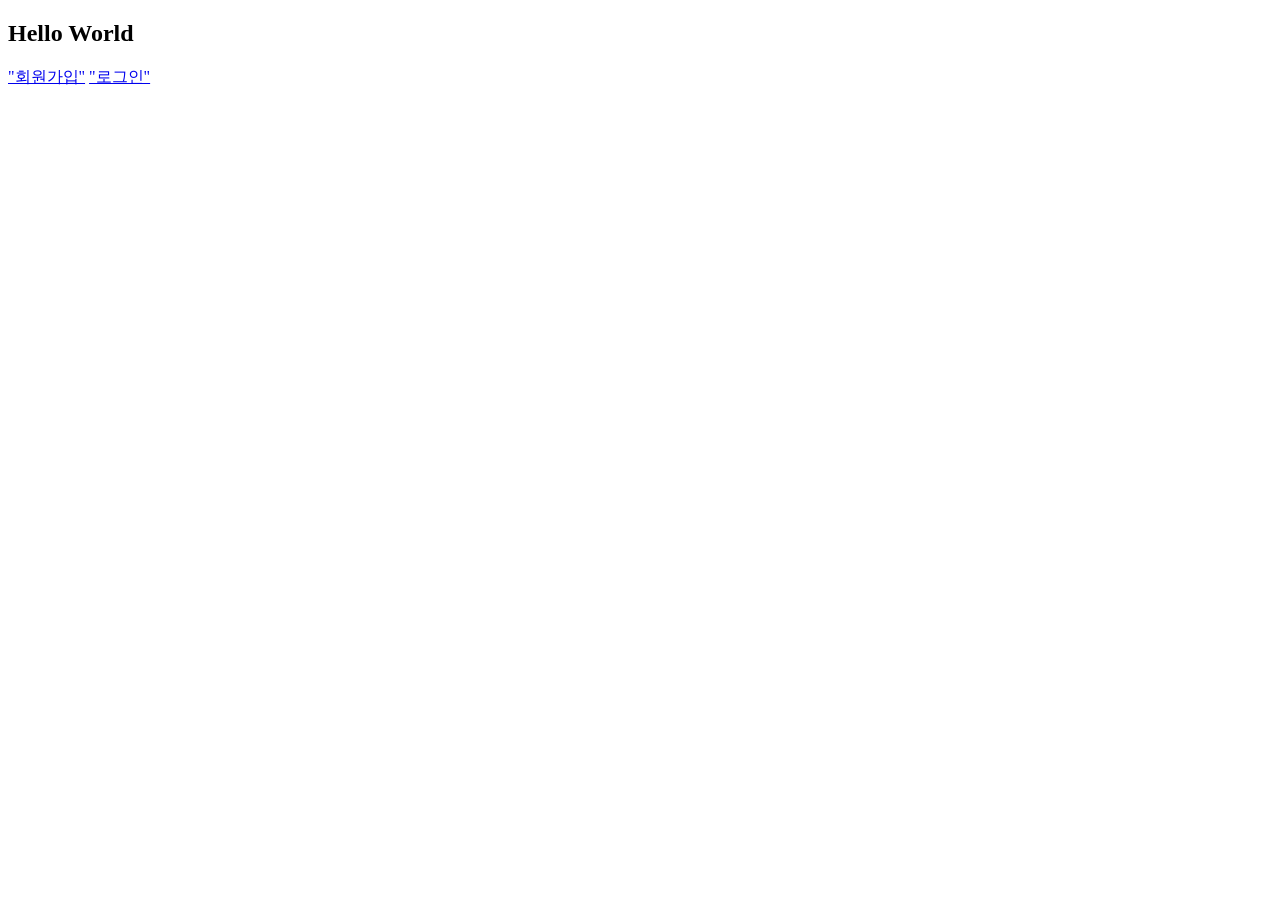
<file: src/main/resources/templates/index.html>
<!DOCTYPE html>
<html lang="en">
<head>
    <meta charset="UTF-8">
    <title>index</title>
</head>
<body>
<h2>Hello World</h2>
<a href="/eum2/eum2.main/templates/save.html?_ijt=ehbgipprhrvk6ie03quovc3vu8&_ij_reload=RELOAD_ON_SAVE">"회원가입"</a>
<a href="/member/login">"로그인"</a>
</body>
</html>
</file>
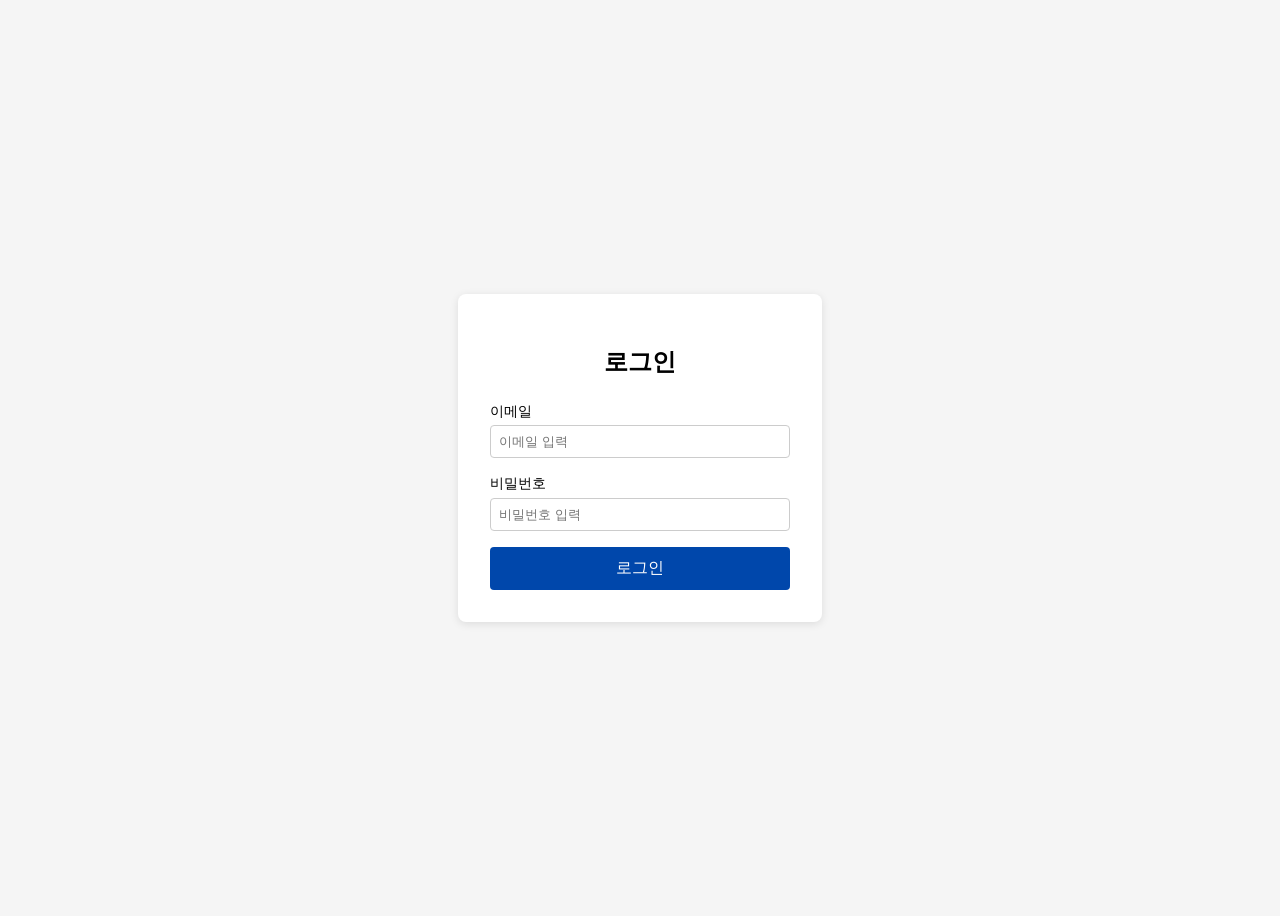
<file: src/main/resources/static/sign-in.html>
<!DOCTYPE html>
<html lang="ko">
<head>
  <meta charset="UTF-8" />
  <title>로그인</title>
  <link rel="stylesheet" href="sign-in.css" />
</head>
<body>
<div class="login-container">
  <h2>로그인</h2>
  <form id="loginForm">
    <div class="input-group">
      <label for="email">이메일</label>
      <input type="email" id="email" placeholder="이메일 입력" required>
    </div>
    <div class="input-group">
      <label for="password">비밀번호</label>
      <input type="password" id="password" placeholder="비밀번호 입력" required>
    </div>
    <button type="submit">로그인</button>
  </form>
</div>
<script src="sign-in.js"></script>
</body>
</html>
</file>
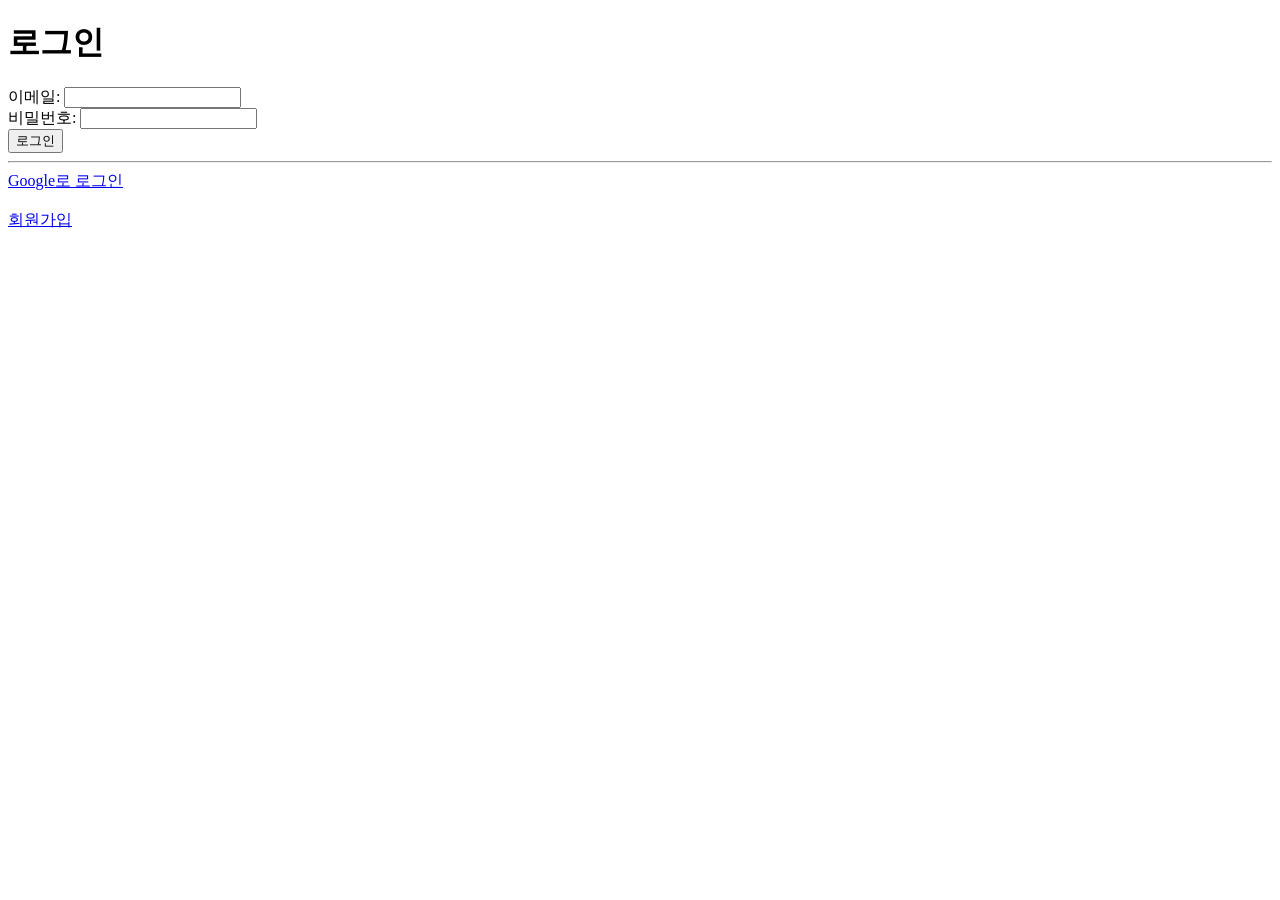
<file: src/main/resources/templates/login.html>
<!-- src/main/resources/templates/login.html -->

<!DOCTYPE html>
<html lang="ko">
<head>
  <meta charset="UTF-8">
  <title>로그인</title>
</head>
<body>
<h1>로그인</h1>

<!-- 일반 로그인 -->
<form action="/form-login" method="post">
  <label for="email">이메일:</label>
  <input type="text" name="username" id="email"><br>

  <label for="pw">비밀번호:</label>
  <input type="password" name="password" id="pw"><br>

  <button type="submit">로그인</button>
</form>

<!-- 구분선 -->
<hr>

<!-- 구글 로그인 -->
<a href="/oauth2/authorization/google">Google로 로그인</a><br><br>

<!-- 회원가입 -->
<a href="/signup">회원가입</a>
</body>
</html>
</file>
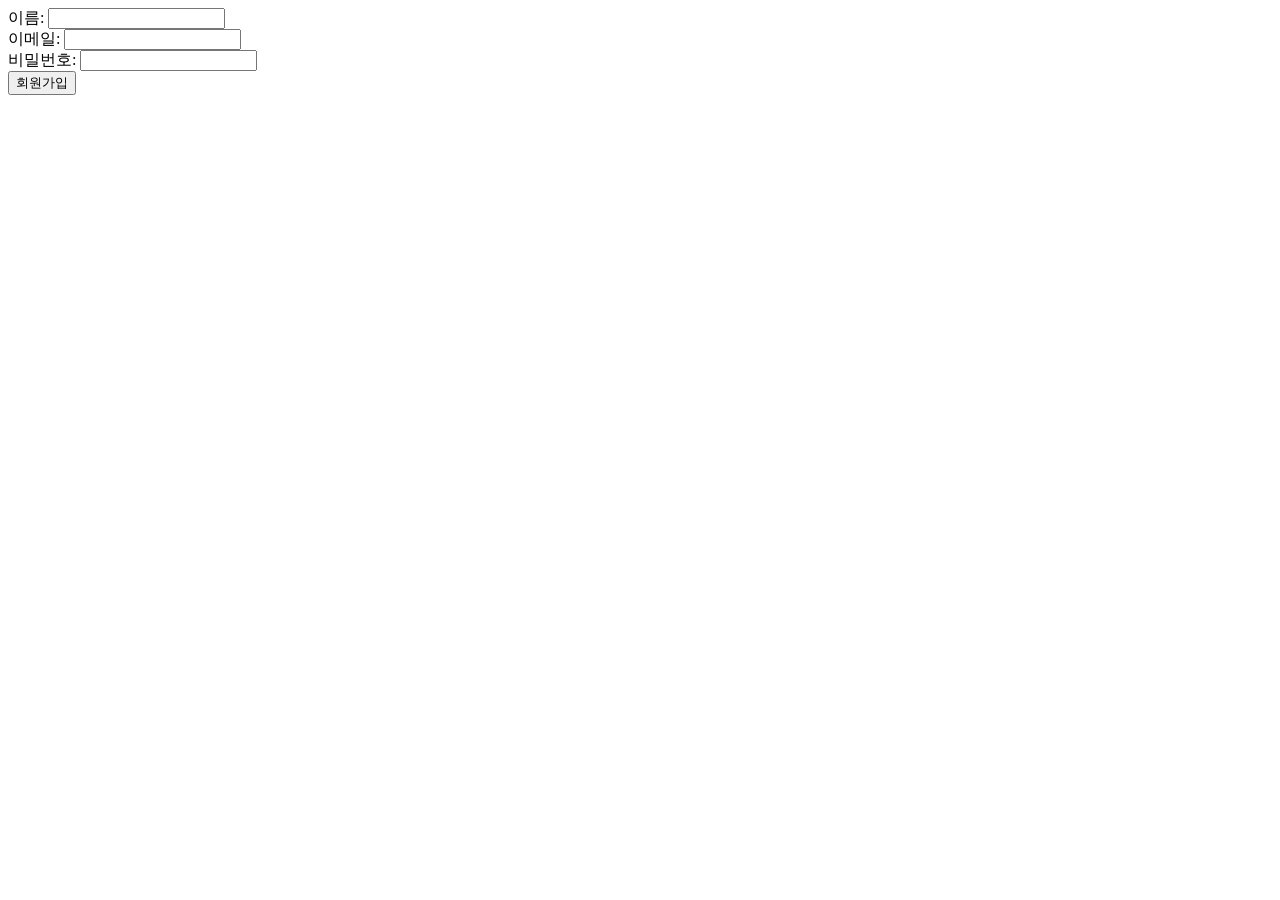
<file: src/main/resources/templates/save.html>
<!DOCTYPE html>
<html lang="en">
<head>
    <meta charset="UTF-8">
    <title>save</title>
</head>
<body>
<form action="/save" method="post">
    이름: <input type="text" name="name"><br>
    이메일: <input type="text" name="email"><br>
    비밀번호: <input type="password" name="password"><br>
    <input type="submit" value="회원가입">
</form>

</body>
</html>
</file>
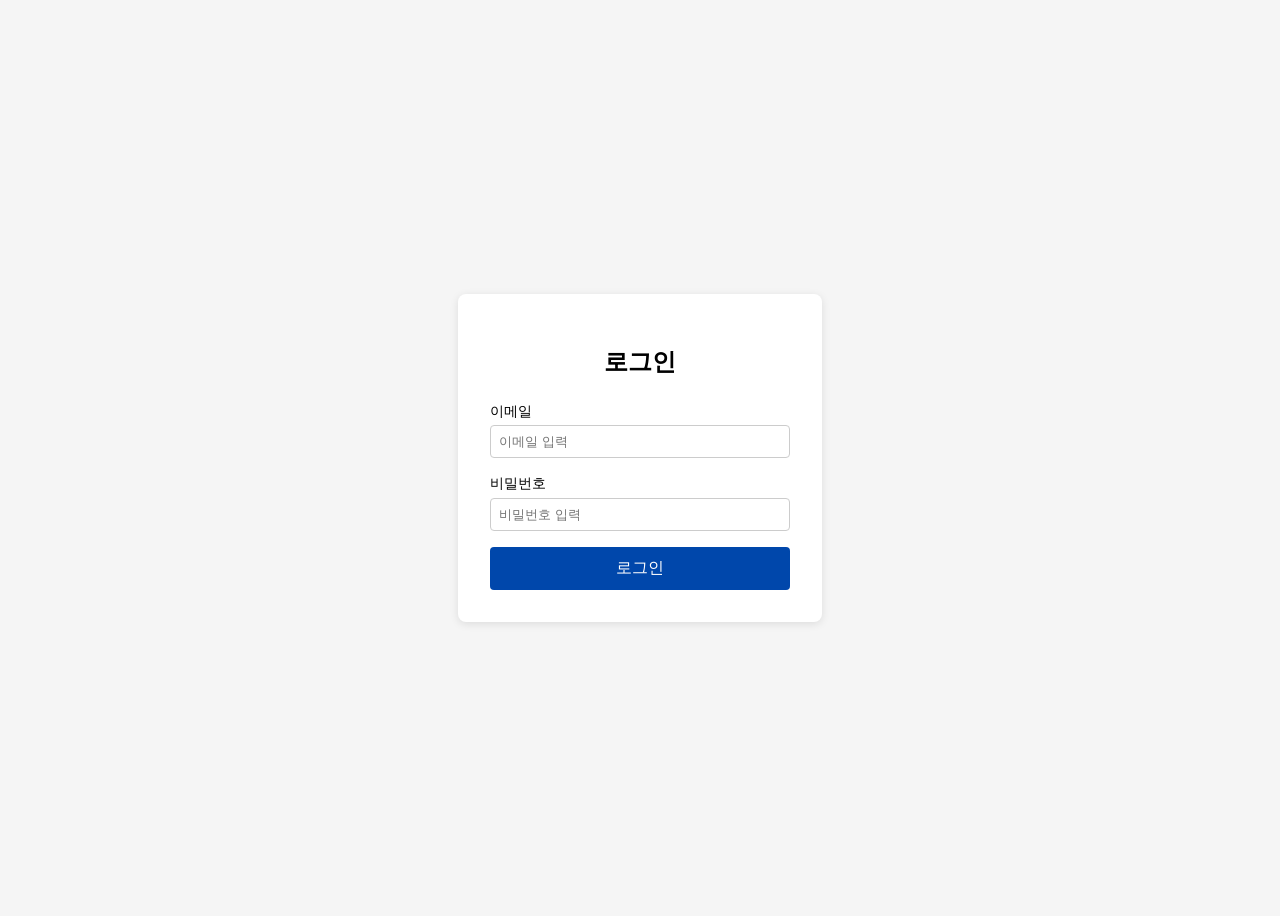
<file: src/main/resources/templates/signup.html>
<!DOCTYPE html>
<html lang="ko">
<head>
  <meta charset="UTF-8" />
  <title>로그인</title>
  <link rel="stylesheet" href="signup.css" />
</head>
<body>
<div class="login-container">
  <h2>로그인</h2>
  <form id="loginForm">
    <div class="input-group">
      <label for="email">이메일</label>
      <input type="email" id="email" placeholder="이메일 입력" required>
    </div>
    <div class="input-group">
      <label for="password">비밀번호</label>
      <input type="password" id="password" placeholder="비밀번호 입력" required>
    </div>
    <button type="submit">로그인</button>
  </form>
</div>
<script src="../static/sign-in.js"></script>
</body>
</html>
</file>
<file: src/main/resources/static/sign-in.css>
body {
    display: flex;
    justify-content: center;
    align-items: center;
    height: 100vh;
    background-color: #f5f5f5;
}
.login-container {
    background: white;
    padding: 2em;
    border-radius: 8px;
    box-shadow: 0 2px 8px rgba(0,0,0,0.1);
    width: 300px;
}
.login-container h2 {
    margin-bottom: 1em;
    text-align: center;
}
.input-group {
    margin-bottom: 1em;
}
.input-group label {
    display: block;
    margin-bottom: 0.3em;
    font-size: 0.9em;
}
.input-group input {
    width: 100%;
    padding: 0.6em;
    box-sizing: border-box;
    border: 1px solid #ccc;
    border-radius: 4px;
}
button {
    width: 100%;
    padding: 0.7em;
    border: none;
    background-color: #0047ab;
    color: white;
    border-radius: 4px;
    font-size: 1em;
    cursor: pointer;
}
button:hover {
    background-color: #003a8c;
}
</file>
<file: src/main/resources/templates/signup.css>
body {
    display: flex;
    justify-content: center;
    align-items: center;
    height: 100vh;
    background-color: #f5f5f5;
}
.login-container {
    background: white;
    padding: 2em;
    border-radius: 8px;
    box-shadow: 0 2px 8px rgba(0,0,0,0.1);
    width: 300px;
}
.login-container h2 {
    margin-bottom: 1em;
    text-align: center;
}
.input-group {
    margin-bottom: 1em;
}
.input-group label {
    display: block;
    margin-bottom: 0.3em;
    font-size: 0.9em;
}
.input-group input {
    width: 100%;
    padding: 0.6em;
    box-sizing: border-box;
    border: 1px solid #ccc;
    border-radius: 4px;
}
button {
    width: 100%;
    padding: 0.7em;
    border: none;
    background-color: #0047ab;
    color: white;
    border-radius: 4px;
    font-size: 1em;
    cursor: pointer;
}
button:hover {
    background-color: #003a8c;
}
</file>
